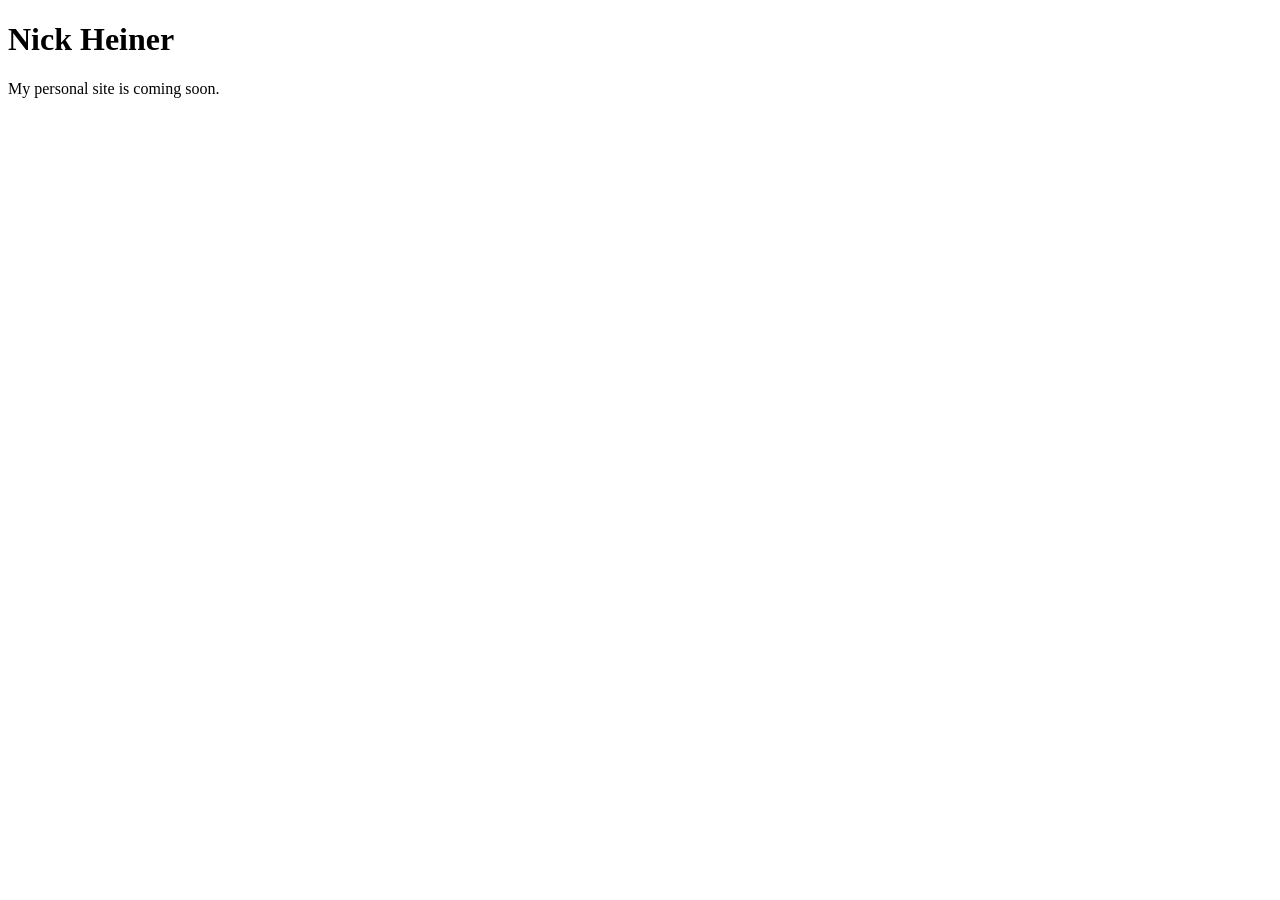
<file: index.html>
<!doctype html>
<html lang="en">
  <head>
    <meta charset="utf-8">
    <meta name="viewport" content="width=device-width, initial-scale=1">
    <title>Nick Heiner</title>
  </head>
  <body>
    <h1>Nick Heiner</h1>
    <p>My personal site is coming soon.</p>
  </body>
</html>
</file>
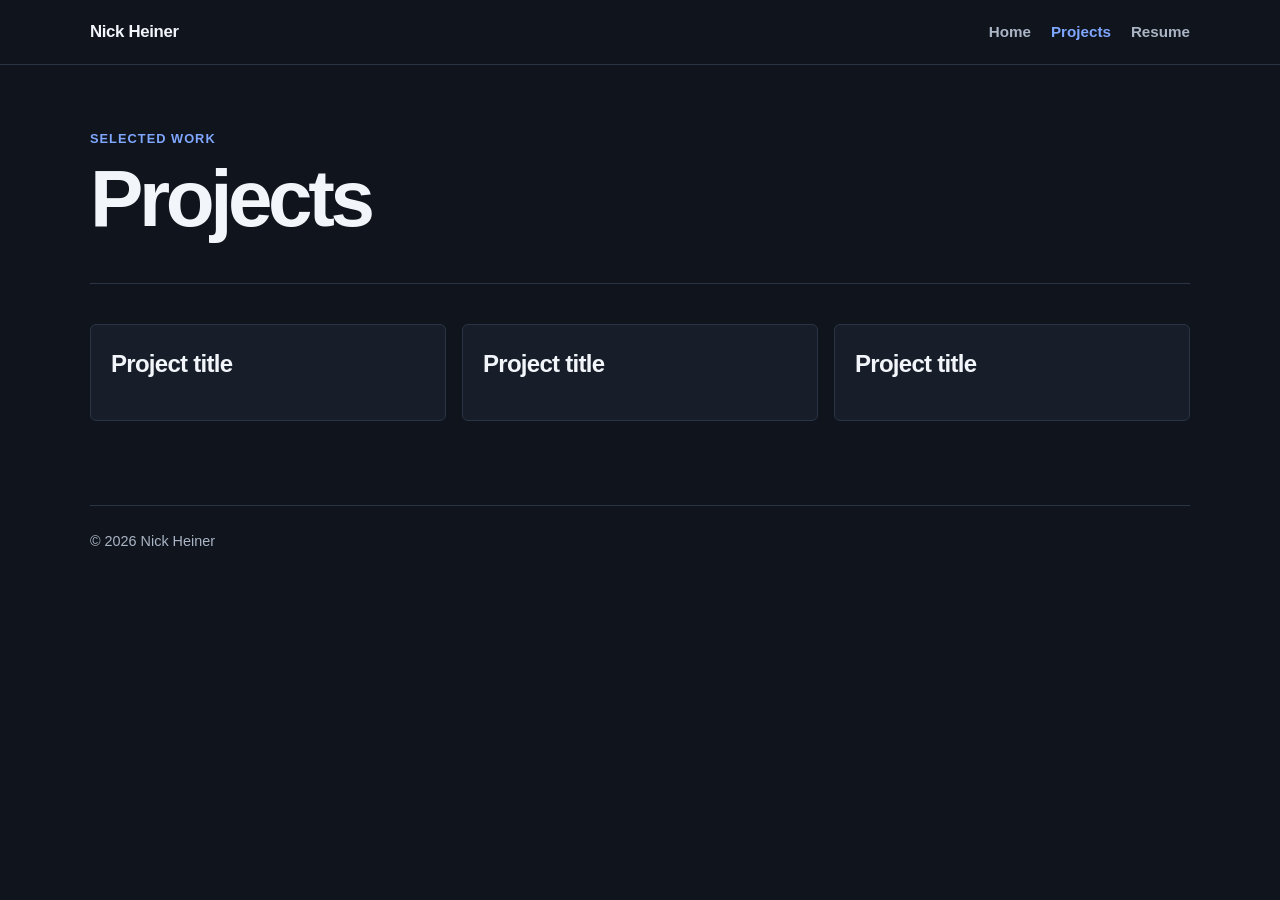
<file: projects.html>
<!doctype html>
<html lang="en">
  <head>
    <meta charset="utf-8">
    <meta name="viewport" content="width=device-width, initial-scale=1">
    <meta name="description" content="Projects by Nick Heiner.">
    <title>Projects | Nick Heiner</title>
    <link rel="stylesheet" href="styles.css">
  </head>
  <body>
    <header class="site-header">
      <nav class="nav" aria-label="Main navigation">
        <a class="site-name" href="index.html">Nick Heiner</a>

        <div class="nav-links">
          <a href="index.html">Home</a>
          <a href="projects.html" aria-current="page">Projects</a>
          <a href="resume.html">Resume</a>
        </div>
      </nav>
    </header>

    <main>
      <section class="hero">
        <p class="eyebrow">Selected work</p>
        <h1>Projects</h1>
      </section>

      <section class="section">
        <div class="card-grid">
          <article class="card">
            <h2>Project title</h2>
            <!-- Add a short project description and link here. -->
          </article>

          <article class="card">
            <h2>Project title</h2>
            <!-- Add a short project description and link here. -->
          </article>

          <article class="card">
            <h2>Project title</h2>
            <!-- Add a short project description and link here. -->
          </article>
        </div>
      </section>
    </main>

    <footer class="site-footer">
      © 2026 Nick Heiner
    </footer>
  </body>
</html>
</file>
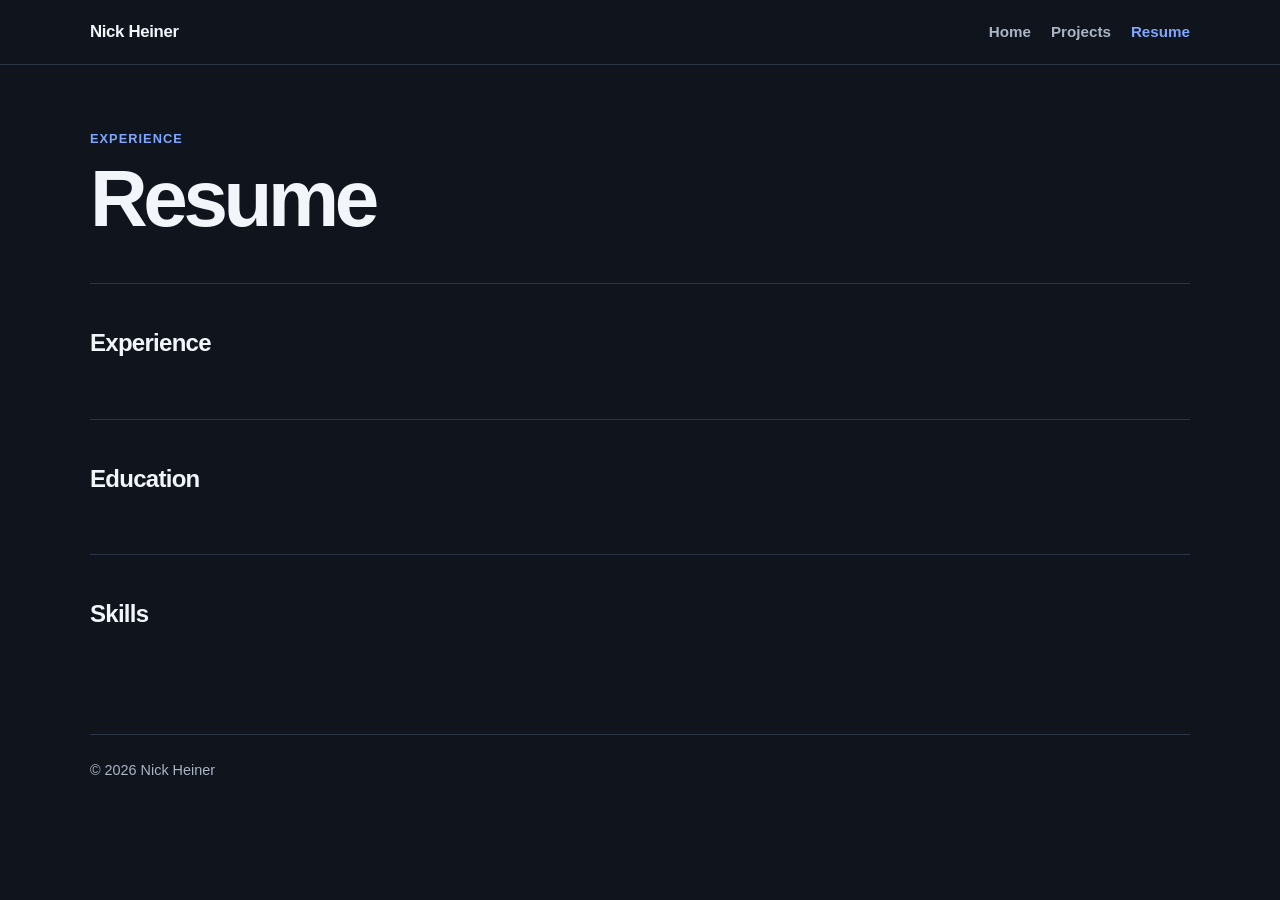
<file: resume.html>
<!doctype html>
<html lang="en">
  <head>
    <meta charset="utf-8">
    <meta name="viewport" content="width=device-width, initial-scale=1">
    <meta name="description" content="Resume of Nick Heiner.">
    <title>Resume | Nick Heiner</title>
    <link rel="stylesheet" href="styles.css">
  </head>
  <body>
    <header class="site-header">
      <nav class="nav" aria-label="Main navigation">
        <a class="site-name" href="index.html">Nick Heiner</a>

        <div class="nav-links">
          <a href="index.html">Home</a>
          <a href="projects.html">Projects</a>
          <a href="resume.html" aria-current="page">Resume</a>
        </div>
      </nav>
    </header>

    <main>
      <section class="hero">
        <p class="eyebrow">Experience</p>
        <h1>Resume</h1>
      </section>

      <section class="section">
        <h2>Experience</h2>
        <!-- Add roles, companies, dates, and accomplishments here. -->
      </section>

      <section class="section">
        <h2>Education</h2>
        <!-- Add education details here. -->
      </section>

      <section class="section">
        <h2>Skills</h2>
        <!-- Add relevant skills here. -->
      </section>
    </main>

    <footer class="site-footer">
      © 2026 Nick Heiner
    </footer>
  </body>
</html>
</file>
<file: styles.css>
:root {
    --ink: #f2f5fa;
    --muted: #aab5c5;
    --line: #2a3445;
    --surface: #10141c;
    --soft: #171e29;
    --accent: #7fa7ff;
    --accent-dark: #a9c2ff;
    --max-width: 1100px;
  }
  
  * {
    box-sizing: border-box;
  }
  
  html {
    scroll-behavior: smooth;
  }
  
  body {
    margin: 0;
    background: var(--surface);
    color: var(--ink);
    font-family: Arial, Helvetica, sans-serif;
    font-size: 16px;
    line-height: 1.6;
  }
  
  a {
    color: var(--accent);
  }
  
  a:hover {
    color: var(--accent-dark);
  }
  
  .site-header {
    border-bottom: 1px solid var(--line);
  }
  
  .nav {
    width: min(var(--max-width), calc(100% - 48px));
    min-height: 64px;
    margin: 0 auto;
    display: flex;
    align-items: center;
    justify-content: space-between;
    gap: 24px;
  }
  
  .site-name {
    color: var(--ink);
    font-size: 1.05rem;
    font-weight: 700;
    letter-spacing: -0.02em;
    text-decoration: none;
  }
  
  .nav-links {
    display: flex;
    flex-wrap: wrap;
    gap: 20px;
  }
  
  .nav-links a {
    color: var(--muted);
    font-size: 0.95rem;
    font-weight: 600;
    text-decoration: none;
  }
  
  .nav-links a:hover,
  .nav-links a[aria-current="page"] {
    color: var(--accent);
  }
  
  main {
    width: min(var(--max-width), calc(100% - 48px));
    margin: 0 auto;
    padding: 44px 0;
  }
  
  .hero {
    max-width: 720px;
    padding: 20px 0 44px;
  }
  
  .eyebrow {
    margin-bottom: 10px;
    color: var(--accent);
    font-size: 0.8rem;
    font-weight: 700;
    letter-spacing: 0.08em;
    text-transform: uppercase;
  }
  
  h1,
  h2,
  h3,
  p {
    margin-top: 0;
  }
  
  h1 {
    max-width: 780px;
    margin-bottom: 0;
    font-size: clamp(2.6rem, 7vw, 5rem);
    letter-spacing: -0.055em;
    line-height: 1;
  }
  
  h2 {
    margin-bottom: 16px;
    font-size: 1.5rem;
    letter-spacing: -0.03em;
  }
  
  h3 {
    margin-bottom: 8px;
  }
  
  .lede {
    max-width: 620px;
    color: var(--muted);
    font-size: 1.1rem;
  }
  
  .section {
    padding: 40px 0;
    border-top: 1px solid var(--line);
  }
  
  .card-grid {
    display: grid;
    grid-template-columns: repeat(3, 1fr);
    gap: 16px;
  }
  
  .card {
    padding: 20px;
    background: var(--soft);
    border: 1px solid var(--line);
    border-radius: 6px;
  }
  
  .card p {
    margin-bottom: 0;
    color: var(--muted);
  }
  
  .button {
    display: inline-block;
    padding: 10px 16px;
    background: var(--accent);
    border-radius: 5px;
    color: #10141c;
    font-weight: 700;
    text-decoration: none;
  }
  
  .button:hover {
    background: var(--accent-dark);
    color: #10141c;
  }
  
  .site-footer {
    width: min(var(--max-width), calc(100% - 48px));
    margin: 0 auto;
    padding: 24px 0;
    border-top: 1px solid var(--line);
    color: var(--muted);
    font-size: 0.9rem;
  }
  
  @media (max-width: 700px) {
    .nav {
      align-items: flex-start;
      flex-direction: column;
      justify-content: center;
      padding: 16px 0;
    }
  
    main {
      padding: 32px 0;
    }
  
    .hero {
      padding: 12px 0 36px;
    }
  
    .card-grid {
      grid-template-columns: 1fr;
    }
  }
</file>
